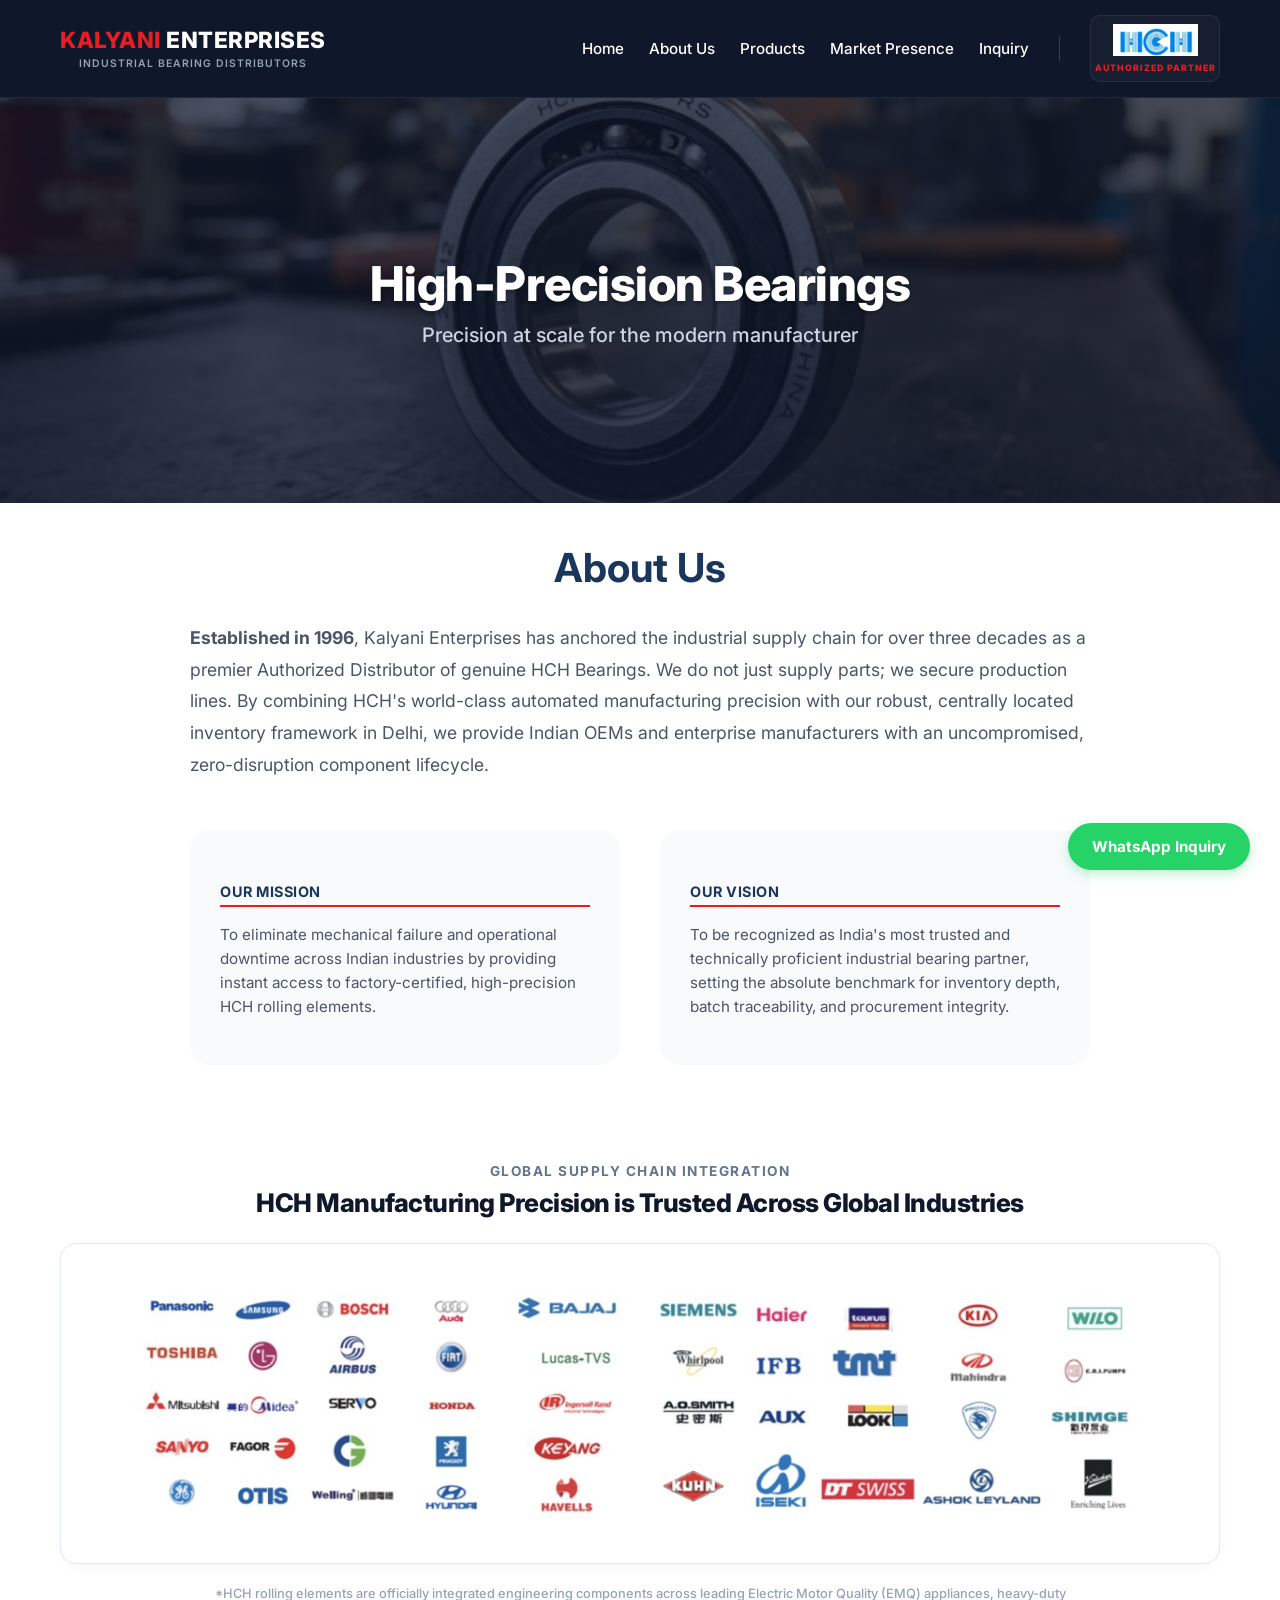
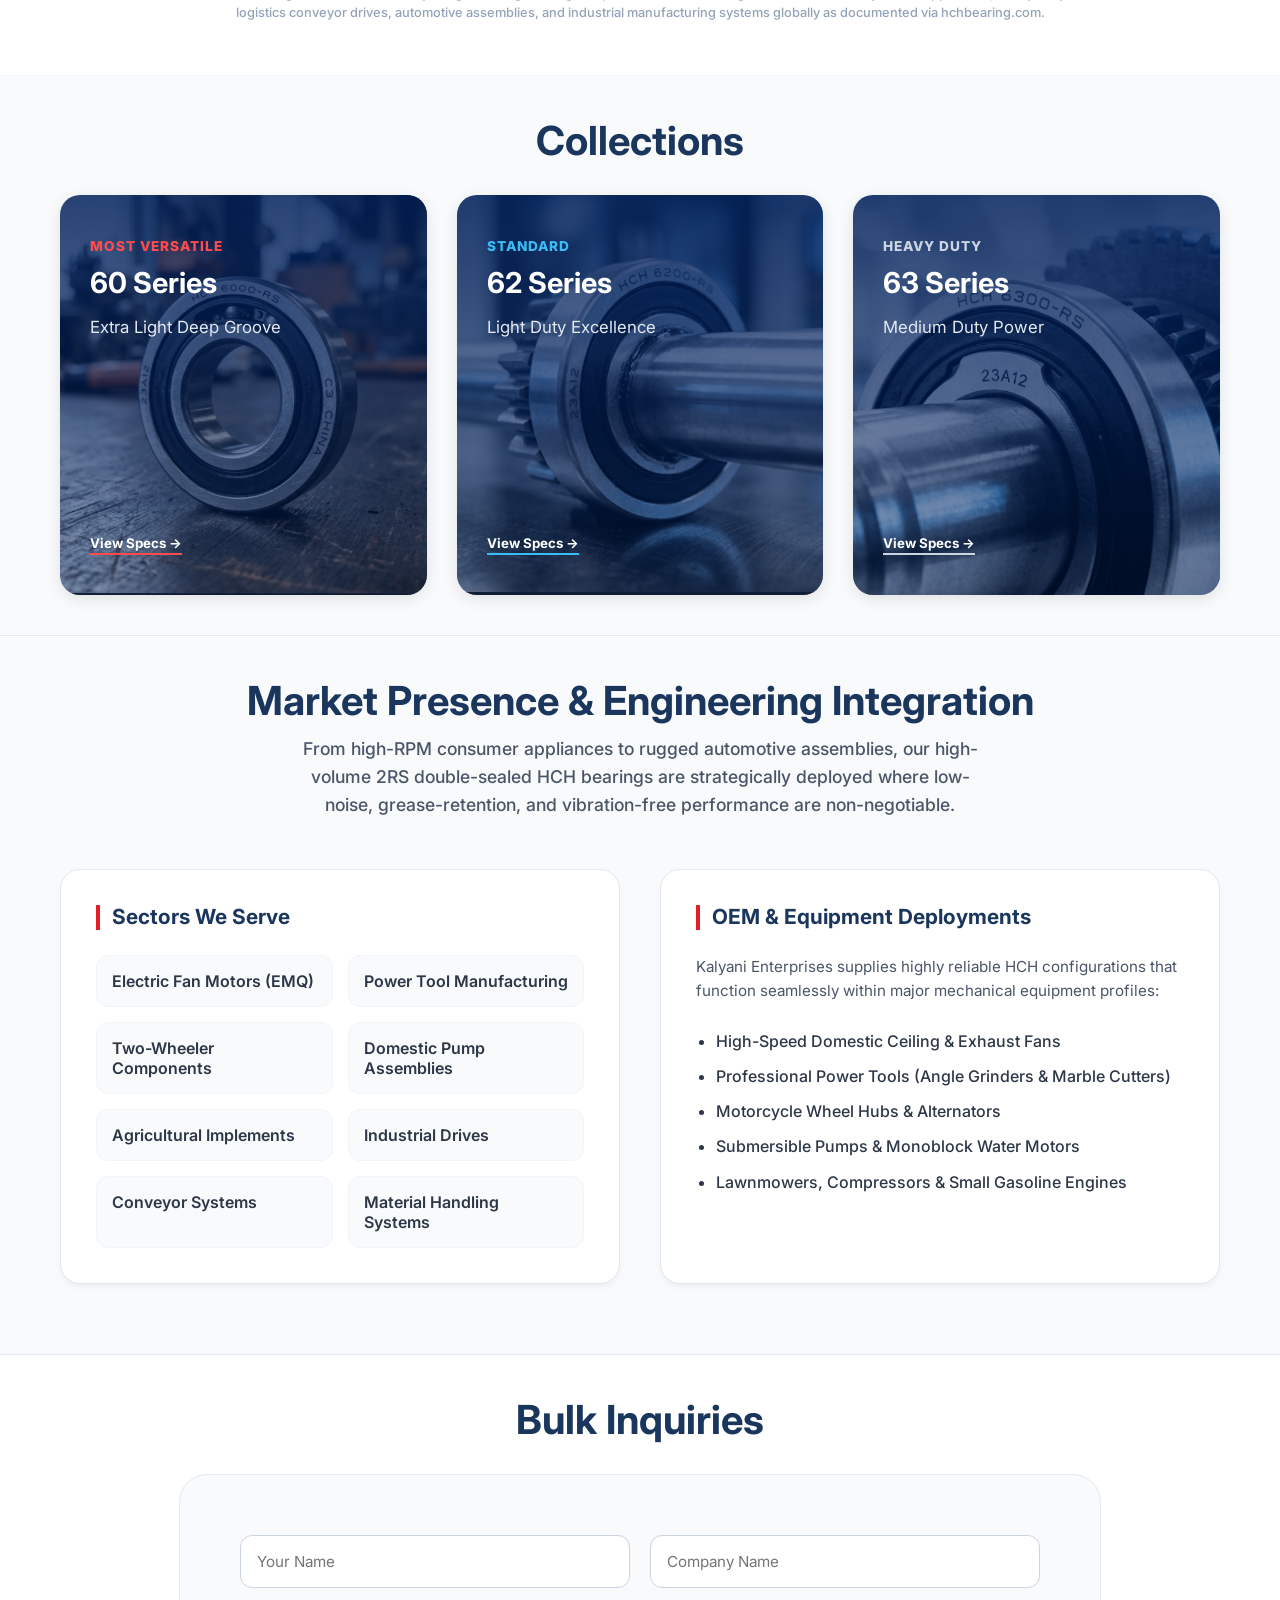
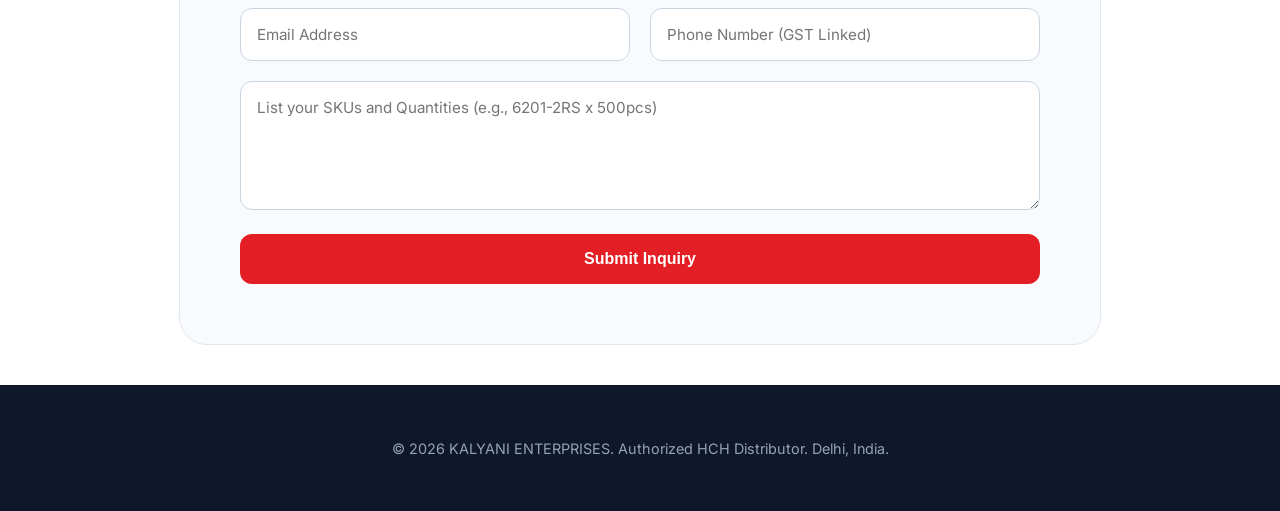
<file: index.html>
<!DOCTYPE html>
<html lang="en">
<head>
    <meta charset="UTF-8">
    <meta name="viewport" content="width=device-width, initial-scale=1.0">
    <title>KALYANI ENTERPRISES | Authorized HCH Distributor</title>
    <link rel="stylesheet" href="style.css?v=1.3"> 
    <link href="https://fonts.googleapis.com/css2?family=Inter:wght@300;400;500;600;700;800&display=swap" rel="stylesheet">
</head>
<body>

    <nav style="background: #0f172a; padding: 15px 0; border-bottom: 1px solid #1e293b; position: sticky; top: 0; z-index: 1000;">
        <div class="container navbar" style="display: flex; justify-content: space-between; align-items: center; max-width: 1200px; margin: 0 auto; padding: 0 20px; box-sizing: border-box;">
            
            <a href="index.html" class="logo" style="display: flex; flex-direction: column; align-items: center; text-align: center; justify-content: center; line-height: 1.2; text-decoration: none;">
                <div style="font-weight: 800; font-size: 1.4rem; letter-spacing: 0.5px; white-space: nowrap;">
                    <span class="brand-red" style="color: var(--brand-red);">KALYANI</span> <span style="color: #ffffff;">ENTERPRISES</span>
                </div>
                <span style="color: #94a3b8; letter-spacing: 1px; font-weight: 600; text-transform: uppercase; font-size: 0.65rem; margin-top: 4px; display: block; text-align: center; width: 100%;">
                    Industrial Bearing Distributors
                </span>
            </a> 

            <div style="display: flex; align-items: center; gap: 30px;">
                <ul class="nav-links" style="display: flex; list-style: none; gap: 25px; margin: 0; padding: 0;">
                    <li><a href="index.html" style="color: #ffffff; text-decoration: none; font-weight: 500; font-size: 0.95rem;">Home</a></li>
                    <li><a href="#about" style="color: #ffffff; text-decoration: none; font-weight: 500; font-size: 0.95rem;">About Us</a></li>
                    <li><a href="#series" style="color: #ffffff; text-decoration: none; font-weight: 500; font-size: 0.95rem;">Products</a></li>
                    <li><a href="#trusted-by" style="color: #ffffff; text-decoration: none; font-weight: 500; font-size: 0.95rem;">Market Presence</a></li>
                    <li><a href="#contact" style="color: #ffffff; text-decoration: none; font-weight: 500; font-size: 0.95rem;">Inquiry</a></li>
                </ul>

                <div style="height: 25px; width: 1px; background: #334155;"></div>

                <div style="display: flex; flex-direction: column; align-items: center; justify-content: center; background: rgba(255,255,255,0.03); padding: 8px 16px; border-radius: 10px; border: 1px solid rgba(255,255,255,0.08); width: 130px; box-sizing: border-box;">
                    <div style="width: 100%; height: auto; display: flex; align-items: center; justify-content: center;">
                        <img src="hch-logo.png" alt="HCH Logo" style="
                            width: 85px; 
                            height: auto; 
                            object-fit: contain;
                            filter: brightness(1.1) contrast(1.1);
                        ">
                    </div>
                    <span style="color: var(--brand-red); font-size: 0.55rem; font-weight: 800; text-transform: uppercase; letter-spacing: 1px; margin-top: 6px; white-space: nowrap;">
                        Authorized Partner
                    </span>
                </div>
            </div>

        </div>
    </nav>
    
    <header class="hero" style="
        position: relative; 
        width: 100%;
        max-width: 100%;
        overflow: hidden;
        box-sizing: border-box;
        height: 45vh; 
        min-height: 350px; 
        background: linear-gradient(rgba(15, 23, 42, 0.75), rgba(15, 23, 42, 0.85)), url('6000-bearing.jpeg') no-repeat center center; 
        background-size: cover; 
        display: flex; 
        align-items: center; 
        justify-content: center; 
        text-align: center;
        padding: 0 20px;
    ">
        <div class="hero-content" style="max-width: 800px; width: 100%; transform: none; position: relative; box-sizing: border-box;">
            <h1 style="color: #ffffff; font-size: 3rem; font-weight: 800; margin: 0 0 10px 0; letter-spacing: -0.5px; text-shadow: 0 2px 4px rgba(0,0,0,0.3);">
                High-Precision Bearings
            </h1>
            <h3 style="color: #cbd5e1; font-weight: 500; margin: 0; font-size: 1.25rem;">
                Precision at scale for the modern manufacturer
            </h3>
        </div>
    </header>

    <section id="about" class="section" style="padding-top: 40px; padding-bottom: 40px;">
        <div class="container">
            <h2 class="section-title">About Us</h2>
            <div style="max-width: 900px; margin: 0 auto; line-height: 1.8; color: var(--secondary); font-size: 1.1rem;">
                <p><strong>Established in 1996</strong>, Kalyani Enterprises has anchored the industrial supply chain for over three decades as a premier Authorized Distributor of genuine HCH Bearings. We do not just supply parts; we secure production lines. By combining HCH's world-class automated manufacturing precision with our robust, centrally located inventory framework in Delhi, we provide Indian OEMs and enterprise manufacturers with an uncompromised, zero-disruption component lifecycle.</p>
                
                <div style="display: grid; grid-template-columns: 1fr 1fr; gap: 40px; margin-top: 50px; text-align: left;">
                    <div class="feat" style="background: var(--light); padding: 30px; border-radius: 20px;">
                        <h4 style="color: var(--primary); margin-bottom: 10px; border-bottom: 2px solid var(--brand-red); font-weight: 700; text-transform: uppercase; font-size: 0.9rem; letter-spacing: 0.5px;">Our Mission</h4>
                        <p style="font-size: 0.95rem; line-height: 1.6;">To eliminate mechanical failure and operational downtime across Indian industries by providing instant access to factory-certified, high-precision HCH rolling elements.</p>
                    </div>
                    <div class="feat" style="background: var(--light); padding: 30px; border-radius: 20px;">
                        <h4 style="color: var(--primary); margin-bottom: 10px; border-bottom: 2px solid var(--brand-red); font-weight: 700; text-transform: uppercase; font-size: 0.9rem; letter-spacing: 0.5px;">Our Vision</h4>
                        <p style="font-size: 0.95rem; line-height: 1.6;">To be recognized as India's most trusted and technically proficient industrial bearing partner, setting the absolute benchmark for inventory depth, batch traceability, and procurement integrity.</p>
                    </div>
                </div>
            </div>
        </div>
    </section>

<!-- VERIFIED GLOBAL BRAND PARTNERS BLOCK (OPTIMIZED FOR LANDSCAPE) -->
    <section class="section" style="padding-top: 40px; padding-bottom: 40px; background: #ffffff; border-bottom: 1px solid #f1f5f9;">
        <div class="container" style="max-width: 1200px; margin: 0 auto; padding: 0 20px; box-sizing: border-box; text-align: center;">
            
            <h4 style="color: #64748b; font-weight: 700; text-transform: uppercase; font-size: 0.85rem; letter-spacing: 1.5px; margin-bottom: 8px;">
                Global Supply Chain Integration
            </h4>
            <h2 style="color: #0f172a; font-size: 1.6rem; font-weight: 800; margin-top: 0; margin-bottom: 25px; letter-spacing: -0.5px;">
                HCH Manufacturing Precision is Trusted Across Global Industries
            </h2>
            <!-- Scaled Landscape Image Container -->
            <div style="
                background: #ffffff; 
                padding: 15px; /* Reduced padding to give the image more space */
                border-radius: 16px; 
                border: 1px solid #e2e8f0; 
                box-shadow: 0 4px 12px rgba(15, 23, 42, 0.03);
                display: flex;
                justify-content: center;
                align-items: center;
                max-width: 1140px; /* Wider container */
                margin: 0 auto;
            ">
                <img src="brands.png" alt="HCH Global Partner Brands" style="
                    width: 100%; 
                    height: auto; 
                    max-width: 1100px; /* Allows the image to expand significantly bigger */
                    display: block;
                    object-fit: contain;
                ">
            </div>
            
            <p style="text-align: center; color: #94a3b8; font-size: 0.8rem; margin-top: 20px; font-weight: 500; line-height: 1.5; max-width: 900px; margin-left: auto; margin-right: auto;">
                *HCH rolling elements are officially integrated engineering components across leading Electric Motor Quality (EMQ) appliances, heavy-duty logistics conveyor drives, automotive assemblies, and industrial manufacturing systems globally as documented via hchbearing.com.
            </p>
            
        </div>
    </section>
    <section id="series" class="section bg-light">
        <div class="container">
            <h2 class="section-title">Collections</h2>
            <div class="bento-grid" style="display: grid; grid-template-columns: repeat(auto-fit, minmax(300px, 1fr)); gap: 30px;">
                
                <a href="6000.html" class="bento-item" style="display: flex; flex-direction: column; position: relative; border-radius: 20px; overflow: hidden; text-decoration: none; min-height: 400px; box-shadow: 0 4px 15px rgba(0,0,0,0.1);">
                    <div style="position: absolute; top: 0; left: 0; width: 100%; height: 100%; background: linear-gradient(180deg, rgba(0, 32, 91, 0.85) 0%, rgba(0, 32, 91, 0.4) 100%); z-index: 2;"></div>
                    <img src="6000-bearing.jpeg" alt="60 Series" class="bento-img" style="position: absolute; top: 0; left: 0; width: 100%; height: 100%; object-fit: cover; display: block; z-index: 1;">
                    <div class="bento-content" style="position: relative; z-index: 3; padding: 40px 30px; display: flex; flex-direction: column; height: 100%; min-height: 400px; justify-content: space-between; box-sizing: border-box; flex-grow: 1;">
                        <div>
                            <span style="color: #ff4d4d; font-weight: 800; font-size: 0.85rem; text-transform: uppercase; letter-spacing: 1px;">Most Versatile</span>
                            <h3 style="font-size: 1.8rem; color: #ffffff; margin: 10px 0 5px 0; font-weight: 700;">60 Series</h3>
                            <p style="color: #e2e8f0; font-size: 1.05rem; margin-bottom: 15px; font-weight: 400;">Extra Light Deep Groove</p>
                        </div>
                        <small class="view-spec" style="color: #ffffff; font-weight: 700; border-bottom: 2px solid #ff4d4d; width: fit-content; padding-bottom: 2px; margin-top: 20px;">View Specs →</small>
                    </div>
                </a>

                <a href="6200.html" class="bento-item" style="display: flex; flex-direction: column; position: relative; border-radius: 20px; overflow: hidden; text-decoration: none; min-height: 400px; box-shadow: 0 4px 15px rgba(0,0,0,0.1);">
                    <div style="position: absolute; top: 0; left: 0; width: 100%; height: 100%; background: linear-gradient(180deg, rgba(0, 32, 91, 0.85) 0%, rgba(0, 32, 91, 0.4) 100%); z-index: 2;"></div>
                    <img src="6200-bearing.jpeg" alt="62 Series" class="bento-img" style="position: absolute; top: 0; left: 0; width: 100%; height: 100%; object-fit: cover; display: block; z-index: 1;">
                    <div class="bento-content" style="position: relative; z-index: 3; padding: 40px 30px; display: flex; flex-direction: column; height: 100%; min-height: 400px; justify-content: space-between; box-sizing: border-box; flex-grow: 1;">
                        <div>
                            <span style="color: #38bdf8; font-weight: 800; font-size: 0.85rem; text-transform: uppercase; letter-spacing: 1px;">Standard</span>
                            <h3 style="font-size: 1.8rem; color: #ffffff; margin: 10px 0 5px 0; font-weight: 700;">62 Series</h3>
                            <p style="color: #e2e8f0; font-size: 1.05rem; margin-bottom: 15px; font-weight: 400;">Light Duty Excellence</p>
                        </div>
                        <small class="view-spec" style="color: #ffffff; font-weight: 700; border-bottom: 2px solid #38bdf8; width: fit-content; padding-bottom: 2px; margin-top: 20px;">View Specs →</small>
                    </div>
                </a>

                <a href="6300.html" class="bento-item" style="display: flex; flex-direction: column; position: relative; border-radius: 20px; overflow: hidden; text-decoration: none; min-height: 400px; box-shadow: 0 4px 15px rgba(0,0,0,0.1);">
                    <div style="position: absolute; top: 0; left: 0; width: 100%; height: 100%; background: linear-gradient(180deg, rgba(0, 32, 91, 0.85) 0%, rgba(0, 32, 91, 0.4) 100%); z-index: 2;"></div>
                    <img src="6300-bearing.jpeg" alt="63 Series" class="bento-img" style="position: absolute; top: 0; left: 0; width: 100%; height: 100%; object-fit: cover; display: block; z-index: 1;">
                    <div class="bento-content" style="position: relative; z-index: 3; padding: 40px 30px; display: flex; flex-direction: column; height: 100%; min-height: 400px; justify-content: space-between; box-sizing: border-box; flex-grow: 1;">
                        <div>
                            <span style="color: #cbd5e1; font-weight: 800; font-size: 0.85rem; text-transform: uppercase; letter-spacing: 1px;">Heavy Duty</span>
                            <h3 style="font-size: 1.8rem; color: #ffffff; margin: 10px 0 5px 0; font-weight: 700;">63 Series</h3>
                            <p style="color: #e2e8f0; font-size: 1.05rem; margin-bottom: 15px; font-weight: 400;">Medium Duty Power</p>
                        </div>
                        <small class="view-spec" style="color: #ffffff; font-weight: 700; border-bottom: 2px solid #cbd5e1; width: fit-content; padding-bottom: 2px; margin-top: 20px;">View Specs →</small>
                    </div>
                </a>

            </div>
        </div>
    </section>

    
    <section id="trusted-by" class="section" style="background: var(--light); border-top: 1px solid #e2e8f0; border-bottom: 1px solid #e2e8f0;">
        <div class="container">
            <h2 class="section-title" style="text-align: center; margin-bottom: 10px;">Market Presence & Engineering Integration</h2>
            <p style="text-align: center; color: var(--secondary); max-width: 700px; margin: 0 auto 50px auto; font-size: 1.1rem; font-weight: 500; line-height: 1.6;">
                From high-RPM consumer appliances to rugged automotive assemblies, our high-volume 2RS double-sealed HCH bearings are strategically deployed where low-noise, grease-retention, and vibration-free performance are non-negotiable.
            </p>

            <div style="display: grid; grid-template-columns: 1fr 1fr; gap: 40px; margin-bottom: 30px;">
                
                <div style="background: #ffffff; padding: 35px; border-radius: 20px; border: 1px solid #e2e8f0; box-shadow: 0 4px 6px -1px rgba(0,0,0,0.05);">
                    <h3 style="color: var(--primary); margin-top: 0; margin-bottom: 25px; font-size: 1.3rem; border-left: 4px solid var(--brand-red); padding-left: 12px; line-height: 1.2;">
                        Sectors We Serve
                    </h3>
                    <div style="display: grid; grid-template-columns: 1fr 1fr; gap: 15px;">
                        <div style="background: #f8fafc; padding: 15px; border-radius: 12px; border: 1px solid #f1f5f9; font-weight: 600; color: var(--dark);">
                            Electric Fan Motors (EMQ)
                        </div>
                        <div style="background: #f8fafc; padding: 15px; border-radius: 12px; border: 1px solid #f1f5f9; font-weight: 600; color: var(--dark);">
                            Power Tool Manufacturing
                        </div>
                        <div style="background: #f8fafc; padding: 15px; border-radius: 12px; border: 1px solid #f1f5f9; font-weight: 600; color: var(--dark);">
                            Two-Wheeler Components
                        </div>
                        <div style="background: #f8fafc; padding: 15px; border-radius: 12px; border: 1px solid #f1f5f9; font-weight: 600; color: var(--dark);">
                            Domestic Pump Assemblies
                        </div>
                        <div style="background: #f8fafc; padding: 15px; border-radius: 12px; border: 1px solid #f1f5f9; font-weight: 600; color: var(--dark);">
                            Agricultural Implements
                        </div>
                        <div style="background: #f8fafc; padding: 15px; border-radius: 12px; border: 1px solid #f1f5f9; font-weight: 600; color: var(--dark);">
                            Industrial Drives
                        </div>
                        <div style="background: #f8fafc; padding: 15px; border-radius: 12px; border: 1px solid #f1f5f9; font-weight: 600; color: var(--dark);">
                            Conveyor Systems
                        </div>
                        <div style="background: #f8fafc; padding: 15px; border-radius: 12px; border: 1px solid #f1f5f9; font-weight: 600; color: var(--dark);">
                            Material Handling Systems
                        </div>
                    </div>
                </div>

                <div style="background: #ffffff; padding: 35px; border-radius: 20px; border: 1px solid #e2e8f0; box-shadow: 0 4px 6px -1px rgba(0,0,0,0.05);">
                    <h3 style="color: var(--primary); margin-top: 0; margin-bottom: 25px; font-size: 1.3rem; border-left: 4px solid var(--brand-red); padding-left: 12px; line-height: 1.2;">
                        OEM & Equipment Deployments
                    </h3>
                    <p style="color: var(--secondary); font-size: 0.95rem; line-height: 1.6; margin-top: 0; margin-bottom: 20px;">
                        Kalyani Enterprises supplies highly reliable HCH configurations that function seamlessly within major mechanical equipment profiles:
                    </p>
                    <ul style="line-height: 2.2; color: var(--dark); padding-left: 20px; margin: 0; font-weight: 500;">
                        <li>High-Speed Domestic Ceiling & Exhaust Fans</li>
                        <li>Professional Power Tools (Angle Grinders & Marble Cutters)</li>
                        <li>Motorcycle Wheel Hubs & Alternators</li>
                        <li>Submersible Pumps & Monoblock Water Motors</li>
                        <li>Lawnmowers, Compressors & Small Gasoline Engines</li>
                    </ul>
                </div>

            </div>
        </div>
    </section>

    <section id="contact" class="section">
        <div class="container">
            <h2 class="section-title">Bulk Inquiries</h2>
            <div class="inquiry-card">
                <form>
                    <div class="input-row">
                        <input type="text" placeholder="Your Name" required>
                        <input type="text" placeholder="Company Name" required>
                    </div>
                    <div class="input-row">
                        <input type="email" placeholder="Email Address" required>
                        <input type="tel" placeholder="Phone Number (GST Linked)" required>
                    </div>
                    <textarea rows="5" placeholder="List your SKUs and Quantities (e.g., 6201-2RS x 500pcs)"></textarea>
                    <button type="submit" class="btn-submit">Submit Inquiry</button>
                </form>
            </div>
        </div>
    </section>

    <a href="https://wa.me/910000000000" class="whatsapp-float">WhatsApp Inquiry</a>

    <footer>
        <div class="container footer-content">
            <p>&copy; 2026 KALYANI ENTERPRISES. Authorized HCH Distributor. Delhi, India.</p>
        </div>
    </footer>

</body>
</html>
</file>
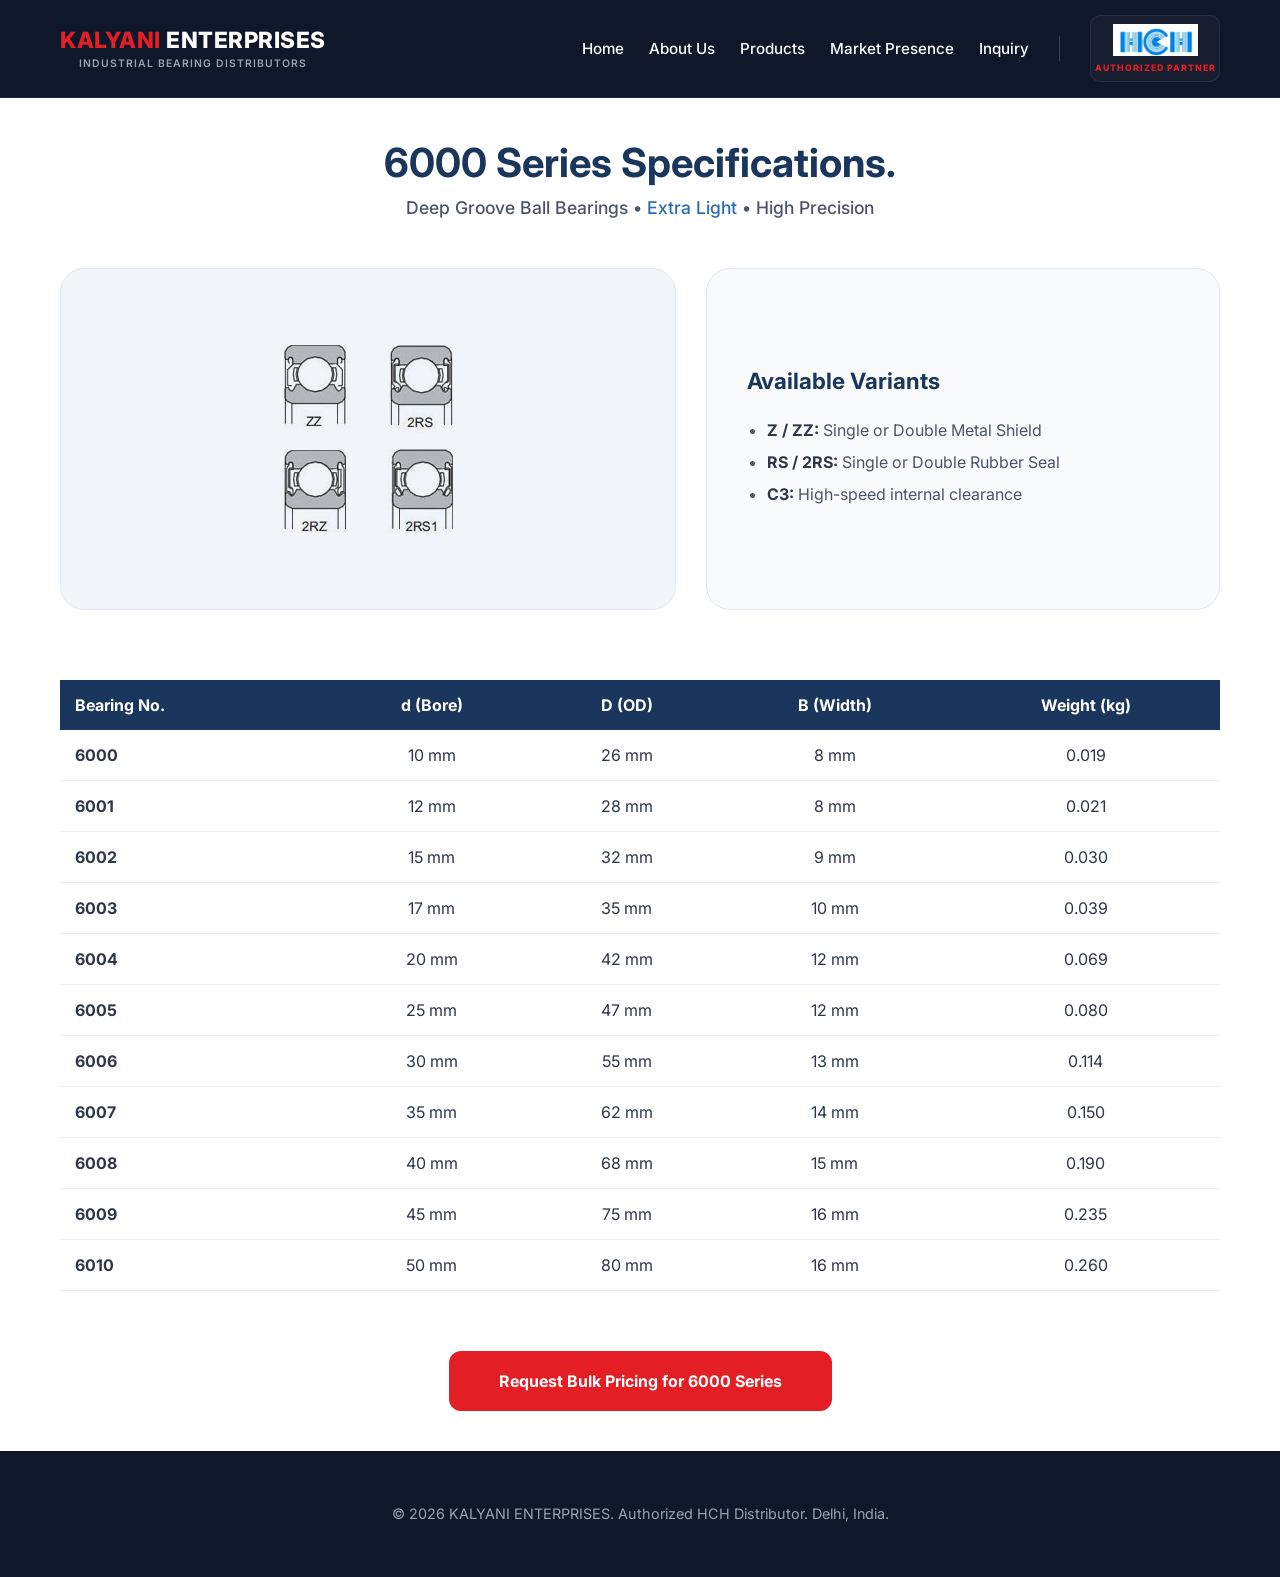
<file: 6000.html>
<!DOCTYPE html>
<html lang="en">
<head>
    <meta charset="UTF-8">
    <meta name="viewport" content="width=device-width, initial-scale=1.0">
    <title>6000 Series Technical Specifications | KALYANI ENTERPRISES</title>
    <link rel="stylesheet" href="style.css?v=1.3">
    <link href="https://fonts.googleapis.com/css2?family=Inter:wght@300;400;500;600;700;800&display=swap" rel="stylesheet">
</head>
<body>

    <nav style="background: #0f172a; padding: 15px 0; border-bottom: 1px solid #1e293b; position: sticky; top: 0; z-index: 1000;">
        <div class="container navbar" style="display: flex; justify-content: space-between; align-items: center; max-width: 1200px; margin: 0 auto; padding: 0 20px; box-sizing: border-box;">
            
            <a href="index.html" class="logo" style="display: flex; flex-direction: column; align-items: center; text-align: center; justify-content: center; line-height: 1.2; text-decoration: none;">
                <div style="font-weight: 800; font-size: 1.4rem; letter-spacing: 0.5px; white-space: nowrap;">
                    <span class="brand-red" style="color: var(--brand-red);">KALYANI</span> <span style="color: #ffffff;">ENTERPRISES</span>
                </div>
                <span style="color: #94a3b8; letter-spacing: 1px; font-weight: 600; text-transform: uppercase; font-size: 0.65rem; margin-top: 4px; display: block; text-align: center; width: 100%;">
                    Industrial Bearing Distributors
                </span>
            </a> 

            <div style="display: flex; align-items: center; gap: 30px;">
                <ul class="nav-links" style="display: flex; list-style: none; gap: 25px; margin: 0; padding: 0;">
                    <li><a href="index.html" style="color: #ffffff; text-decoration: none; font-weight: 500; font-size: 0.95rem;">Home</a></li>
                    <li><a href="index.html#about" style="color: #ffffff; text-decoration: none; font-weight: 500; font-size: 0.95rem;">About Us</a></li>
                    <li><a href="index.html#series" style="color: #ffffff; text-decoration: none; font-weight: 500; font-size: 0.95rem;">Products</a></li>
                    <li><a href="index.html#trusted-by" style="color: #ffffff; text-decoration: none; font-weight: 500; font-size: 0.95rem;">Market Presence</a></li>
                    <li><a href="index.html#contact" style="color: #ffffff; text-decoration: none; font-weight: 500; font-size: 0.95rem;">Inquiry</a></li>
                </ul>

                <div style="height: 25px; width: 1px; background: #334155;"></div>

                <div style="display: flex; flex-direction: column; align-items: center; justify-content: center; background: rgba(255,255,255,0.03); padding: 8px 16px; border-radius: 10px; border: 1px solid rgba(255,255,255,0.08); width: 130px; box-sizing: border-box;">
                    <div style="width: 100%; height: auto; display: flex; align-items: center; justify-content: center;">
                        <img src="hch-logo.png" alt="HCH Logo" style="
                            width: 85px; 
                            height: auto; 
                            object-fit: contain;
                            filter: brightness(1.1) contrast(1.1);
                        ">
                    </div>
                    <span style="color: var(--brand-red); font-size: 0.55rem; font-weight: 800; text-transform: uppercase; letter-spacing: 1px; margin-top: 6px; white-space: nowrap;">
                        Authorized Partner
                    </span>
                </div>
            </div>

        </div>
    </nav>

    <section class="section">
        <div class="container">
            
            <div style="text-align: center; margin-bottom: 50px;">
                <h1 class="section-title" style="margin-bottom: 10px;">6000 Series Specifications.</h1>
                <p style="color: var(--secondary); margin: 0; font-weight: 500; font-size: 1.1rem;">
                    Deep Groove Ball Bearings • <span style="color: var(--accent);">Extra Light</span> • High Precision
                </p>
            </div>

            <div style="display: grid; grid-template-columns: 1.2fr 1fr; gap: 30px; margin-bottom: 50px;">
                
                <div style="background: #f1f5f9; border-radius: 24px; border: 1px solid #e2e8f0; display: flex; align-items: center; justify-content: center; min-height: 300px; position: relative; overflow: hidden; padding: 20px;">
                    <img src="6000-diagram.png" alt="6000 Series Technical Diagram" style="max-width: 100%; height: auto; mix-blend-mode: multiply;">
                </div>

                <div style="background: var(--light); padding: 40px; border-radius: 24px; border: 1px solid #e2e8f0; display: flex; flex-direction: column; justify-content: center;">
                    <h3 style="color: var(--primary); margin-top: 0; margin-bottom: 20px; font-size: 1.4rem;">Available Variants</h3>
                    <ul style="line-height: 2; color: var(--secondary); margin: 0; padding-left: 20px; font-size: 1rem;">
                        <li><strong style="color: var(--dark);">Z / ZZ:</strong> Single or Double Metal Shield</li>
                        <li><strong style="color: var(--dark);">RS / 2RS:</strong> Single or Double Rubber Seal</li>
                        <li><strong style="color: var(--dark);">C3:</strong> High-speed internal clearance</li>
                    </ul>
                </div>
            </div>

            <div style="overflow-x: auto;">
                <table class="specs-table" style="width: 100%; border-collapse: collapse; margin-top: 20px;">
                    <thead>
                        <tr style="background: var(--primary); color: white;">
                            <th style="padding: 15px; text-align: left;">Bearing No.</th>
                            <th style="padding: 15px; text-align: center;">d (Bore)</th>
                            <th style="padding: 15px; text-align: center;">D (OD)</th>
                            <th style="padding: 15px; text-align: center;">B (Width)</th>
                            <th style="padding: 15px; text-align: center;">Weight (kg)</th>
                        </tr>
                    </thead>
                    <tbody style="color: var(--dark);">
                        <tr style="border-bottom: 1px solid #eee;"><td style="padding: 15px; text-align: left;"><strong>6000</strong></td><td style="padding: 15px; text-align: center;">10 mm</td><td style="padding: 15px; text-align: center;">26 mm</td><td style="padding: 15px; text-align: center;">8 mm</td><td style="padding: 15px; text-align: center;">0.019</td></tr>
                        <tr style="border-bottom: 1px solid #eee;"><td style="padding: 15px; text-align: left;"><strong>6001</strong></td><td style="padding: 15px; text-align: center;">12 mm</td><td style="padding: 15px; text-align: center;">28 mm</td><td style="padding: 15px; text-align: center;">8 mm</td><td style="padding: 15px; text-align: center;">0.021</td></tr>
                        <tr style="border-bottom: 1px solid #eee;"><td style="padding: 15px; text-align: left;"><strong>6002</strong></td><td style="padding: 15px; text-align: center;">15 mm</td><td style="padding: 15px; text-align: center;">32 mm</td><td style="padding: 15px; text-align: center;">9 mm</td><td style="padding: 15px; text-align: center;">0.030</td></tr>
                        <tr style="border-bottom: 1px solid #eee;"><td style="padding: 15px; text-align: left;"><strong>6003</strong></td><td style="padding: 15px; text-align: center;">17 mm</td><td style="padding: 15px; text-align: center;">35 mm</td><td style="padding: 15px; text-align: center;">10 mm</td><td style="padding: 15px; text-align: center;">0.039</td></tr>
                        <tr style="border-bottom: 1px solid #eee;"><td style="padding: 15px; text-align: left;"><strong>6004</strong></td><td style="padding: 15px; text-align: center;">20 mm</td><td style="padding: 15px; text-align: center;">42 mm</td><td style="padding: 15px; text-align: center;">12 mm</td><td style="padding: 15px; text-align: center;">0.069</td></tr>
                        <tr style="border-bottom: 1px solid #eee;"><td style="padding: 15px; text-align: left;"><strong>6005</strong></td><td style="padding: 15px; text-align: center;">25 mm</td><td style="padding: 15px; text-align: center;">47 mm</td><td style="padding: 15px; text-align: center;">12 mm</td><td style="padding: 15px; text-align: center;">0.080</td></tr>
                        <tr style="border-bottom: 1px solid #eee;"><td style="padding: 15px; text-align: left;"><strong>6006</strong></td><td style="padding: 15px; text-align: center;">30 mm</td><td style="padding: 15px; text-align: center;">55 mm</td><td style="padding: 15px; text-align: center;">13 mm</td><td style="padding: 15px; text-align: center;">0.114</td></tr>
                        <tr style="border-bottom: 1px solid #eee;"><td style="padding: 15px; text-align: left;"><strong>6007</strong></td><td style="padding: 15px; text-align: center;">35 mm</td><td style="padding: 15px; text-align: center;">62 mm</td><td style="padding: 15px; text-align: center;">14 mm</td><td style="padding: 15px; text-align: center;">0.150</td></tr>
                        <tr style="border-bottom: 1px solid #eee;"><td style="padding: 15px; text-align: left;"><strong>6008</strong></td><td style="padding: 15px; text-align: center;">40 mm</td><td style="padding: 15px; text-align: center;">68 mm</td><td style="padding: 15px; text-align: center;">15 mm</td><td style="padding: 15px; text-align: center;">0.190</td></tr>
                        <tr style="border-bottom: 1px solid #eee;"><td style="padding: 15px; text-align: left;"><strong>6009</strong></td><td style="padding: 15px; text-align: center;">45 mm</td><td style="padding: 15px; text-align: center;">75 mm</td><td style="padding: 15px; text-align: center;">16 mm</td><td style="padding: 15px; text-align: center;">0.235</td></tr>
                        <tr style="border-bottom: 1px solid #eee;"><td style="padding: 15px; text-align: left;"><strong>6010</strong></td><td style="padding: 15px; text-align: center;">50 mm</td><td style="padding: 15px; text-align: center;">80 mm</td><td style="padding: 15px; text-align: center;">16 mm</td><td style="padding: 15px; text-align: center;">0.260</td></tr>
                    </tbody>
                </table>
            </div>
            
            <div style="margin-top: 60px; text-align: center;">
                <a href="index.html#contact" class="btn-submit" style="text-decoration: none; display: inline-block; width: auto; padding: 20px 50px;">
                    Request Bulk Pricing for 6000 Series
                </a>
            </div>
        </div>
    </section>

    <footer>
        <div class="container footer-content">
            <p>&copy; 2026 KALYANI ENTERPRISES. Authorized HCH Distributor. Delhi, India.</p>
        </div>
    </footer>

</body>
</html>
</file>
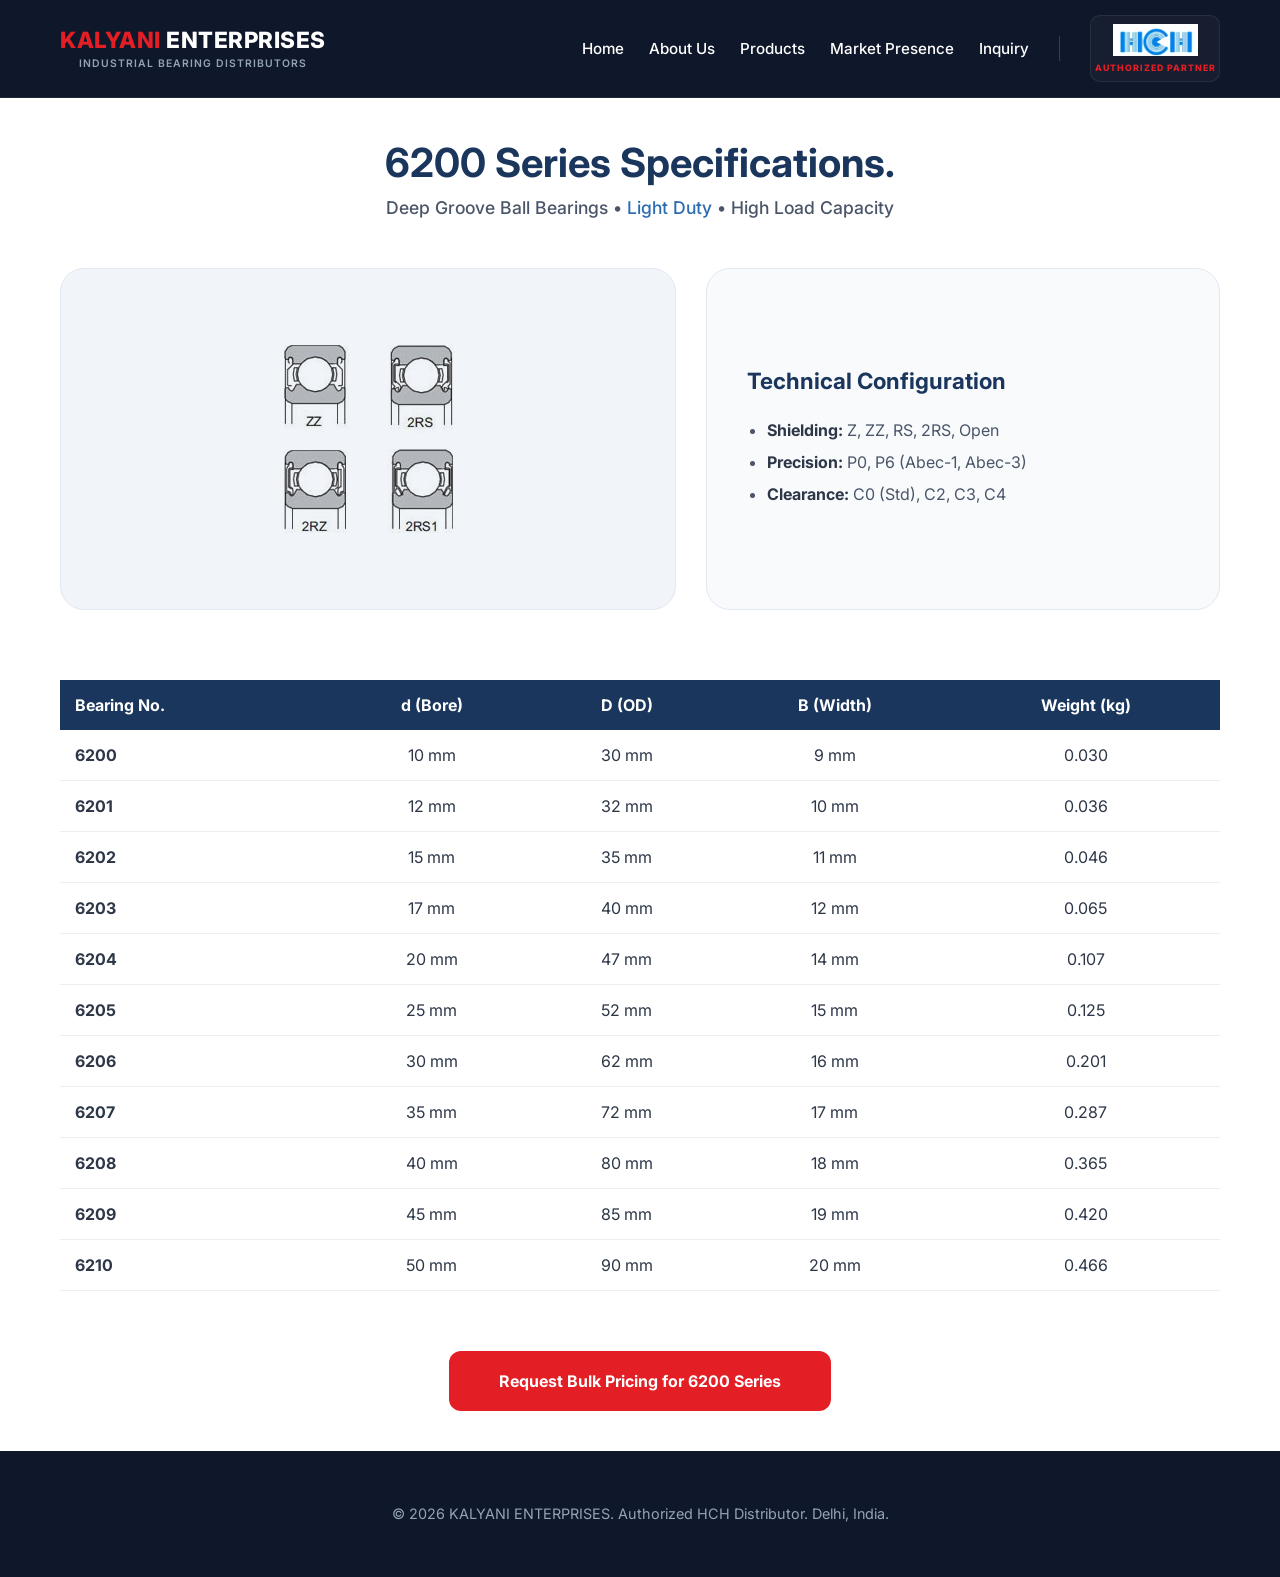
<file: 6200.html>
<!DOCTYPE html>
<html lang="en">
<head>
    <meta charset="UTF-8">
    <meta name="viewport" content="width=device-width, initial-scale=1.0">
    <title>6200 Series Technical Specifications | KALYANI ENTERPRISES</title>
    <link rel="stylesheet" href="style.css?v=1.3">
    <link href="https://fonts.googleapis.com/css2?family=Inter:wght@300;400;500;600;700;800&display=swap" rel="stylesheet">
</head>
<body>

    <nav style="background: #0f172a; padding: 15px 0; border-bottom: 1px solid #1e293b; position: sticky; top: 0; z-index: 1000;">
        <div class="container navbar" style="display: flex; justify-content: space-between; align-items: center; max-width: 1200px; margin: 0 auto; padding: 0 20px; box-sizing: border-box;">
            
            <a href="index.html" class="logo" style="display: flex; flex-direction: column; align-items: center; text-align: center; justify-content: center; line-height: 1.2; text-decoration: none;">
                <div style="font-weight: 800; font-size: 1.4rem; letter-spacing: 0.5px; white-space: nowrap;">
                    <span class="brand-red" style="color: var(--brand-red);">KALYANI</span> <span style="color: #ffffff;">ENTERPRISES</span>
                </div>
                <span style="color: #94a3b8; letter-spacing: 1px; font-weight: 600; text-transform: uppercase; font-size: 0.65rem; margin-top: 4px; display: block; text-align: center; width: 100%;">
                    Industrial Bearing Distributors
                </span>
            </a> 

            <div style="display: flex; align-items: center; gap: 30px;">
                <ul class="nav-links" style="display: flex; list-style: none; gap: 25px; margin: 0; padding: 0;">
                    <li><a href="index.html" style="color: #ffffff; text-decoration: none; font-weight: 500; font-size: 0.95rem;">Home</a></li>
                    <li><a href="index.html#about" style="color: #ffffff; text-decoration: none; font-weight: 500; font-size: 0.95rem;">About Us</a></li>
                    <li><a href="index.html#series" style="color: #ffffff; text-decoration: none; font-weight: 500; font-size: 0.95rem;">Products</a></li>
                    <li><a href="index.html#trusted-by" style="color: #ffffff; text-decoration: none; font-weight: 500; font-size: 0.95rem;">Market Presence</a></li>
                    <li><a href="index.html#contact" style="color: #ffffff; text-decoration: none; font-weight: 500; font-size: 0.95rem;">Inquiry</a></li>
                </ul>

                <div style="height: 25px; width: 1px; background: #334155;"></div>

                <div style="display: flex; flex-direction: column; align-items: center; justify-content: center; background: rgba(255,255,255,0.03); padding: 8px 16px; border-radius: 10px; border: 1px solid rgba(255,255,255,0.08); width: 130px; box-sizing: border-box;">
                    <div style="width: 100%; height: auto; display: flex; align-items: center; justify-content: center;">
                        <img src="hch-logo.png" alt="HCH Logo" style="
                            width: 85px; 
                            height: auto; 
                            object-fit: contain;
                            filter: brightness(1.1) contrast(1.1);
                        ">
                    </div>
                    <span style="color: var(--brand-red); font-size: 0.55rem; font-weight: 800; text-transform: uppercase; letter-spacing: 1px; margin-top: 6px; white-space: nowrap;">
                        Authorized Partner
                    </span>
                </div>
            </div>

        </div>
    </nav>

    <section class="section">
        <div class="container">
            
            <div style="text-align: center; margin-bottom: 50px;">
                <h1 class="section-title" style="margin-bottom: 10px;">6200 Series Specifications.</h1>
                <p style="color: var(--secondary); margin: 0; font-weight: 500; font-size: 1.1rem;">
                    Deep Groove Ball Bearings • <span style="color: var(--accent);">Light Duty</span> • High Load Capacity
                </p>
            </div>

            <div style="display: grid; grid-template-columns: 1.2fr 1fr; gap: 30px; margin-bottom: 50px;">
                
                <div style="background: #f1f5f9; border-radius: 24px; border: 1px solid #e2e8f0; display: flex; align-items: center; justify-content: center; min-height: 300px; position: relative; overflow: hidden; padding: 20px;">
                    <img src="6000-diagram.png" alt="6200 Series Technical Diagram" style="max-width: 100%; height: auto; mix-blend-mode: multiply;">
                </div>

                <div style="background: var(--light); padding: 40px; border-radius: 24px; border: 1px solid #e2e8f0; display: flex; flex-direction: column; justify-content: center;">
                    <h3 style="color: var(--primary); margin-top: 0; margin-bottom: 20px; font-size: 1.4rem;">Technical Configuration</h3>
                    <ul style="line-height: 2; color: var(--secondary); margin: 0; padding-left: 20px; font-size: 1rem;">
                        <li><strong style="color: var(--dark);">Shielding:</strong> Z, ZZ, RS, 2RS, Open</li>
                        <li><strong style="color: var(--dark);">Precision:</strong> P0, P6 (Abec-1, Abec-3)</li>
                        <li><strong style="color: var(--dark);">Clearance:</strong> C0 (Std), C2, C3, C4</li>
                    </ul>
                </div>
            </div>

            <div style="overflow-x: auto;">
                <table class="specs-table" style="width: 100%; border-collapse: collapse; margin-top: 20px;">
                    <thead>
                        <tr style="background: var(--primary); color: white;">
                            <th style="padding: 15px; text-align: left;">Bearing No.</th>
                            <th style="padding: 15px; text-align: center;">d (Bore)</th>
                            <th style="padding: 15px; text-align: center;">D (OD)</th>
                            <th style="padding: 15px; text-align: center;">B (Width)</th>
                            <th style="padding: 15px; text-align: center;">Weight (kg)</th>
                        </tr>
                    </thead>
                    <tbody style="color: var(--dark);">
                        <tr style="border-bottom: 1px solid #eee;"><td style="padding: 15px; text-align: left;"><strong>6200</strong></td><td style="padding: 15px; text-align: center;">10 mm</td><td style="padding: 15px; text-align: center;">30 mm</td><td style="padding: 15px; text-align: center;">9 mm</td><td style="padding: 15px; text-align: center;">0.030</td></tr>
                        <tr style="border-bottom: 1px solid #eee;"><td style="padding: 15px; text-align: left;"><strong>6201</strong></td><td style="padding: 15px; text-align: center;">12 mm</td><td style="padding: 15px; text-align: center;">32 mm</td><td style="padding: 15px; text-align: center;">10 mm</td><td style="padding: 15px; text-align: center;">0.036</td></tr>
                        <tr style="border-bottom: 1px solid #eee;"><td style="padding: 15px; text-align: left;"><strong>6202</strong></td><td style="padding: 15px; text-align: center;">15 mm</td><td style="padding: 15px; text-align: center;">35 mm</td><td style="padding: 15px; text-align: center;">11 mm</td><td style="padding: 15px; text-align: center;">0.046</td></tr>
                        <tr style="border-bottom: 1px solid #eee;"><td style="padding: 15px; text-align: left;"><strong>6203</strong></td><td style="padding: 15px; text-align: center;">17 mm</td><td style="padding: 15px; text-align: center;">40 mm</td><td style="padding: 15px; text-align: center;">12 mm</td><td style="padding: 15px; text-align: center;">0.065</td></tr>
                        <tr style="border-bottom: 1px solid #eee;"><td style="padding: 15px; text-align: left;"><strong>6204</strong></td><td style="padding: 15px; text-align: center;">20 mm</td><td style="padding: 15px; text-align: center;">47 mm</td><td style="padding: 15px; text-align: center;">14 mm</td><td style="padding: 15px; text-align: center;">0.107</td></tr>
                        <tr style="border-bottom: 1px solid #eee;"><td style="padding: 15px; text-align: left;"><strong>6205</strong></td><td style="padding: 15px; text-align: center;">25 mm</td><td style="padding: 15px; text-align: center;">52 mm</td><td style="padding: 15px; text-align: center;">15 mm</td><td style="padding: 15px; text-align: center;">0.125</td></tr>
                        <tr style="border-bottom: 1px solid #eee;"><td style="padding: 15px; text-align: left;"><strong>6206</strong></td><td style="padding: 15px; text-align: center;">30 mm</td><td style="padding: 15px; text-align: center;">62 mm</td><td style="padding: 15px; text-align: center;">16 mm</td><td style="padding: 15px; text-align: center;">0.201</td></tr>
                        <tr style="border-bottom: 1px solid #eee;"><td style="padding: 15px; text-align: left;"><strong>6207</strong></td><td style="padding: 15px; text-align: center;">35 mm</td><td style="padding: 15px; text-align: center;">72 mm</td><td style="padding: 15px; text-align: center;">17 mm</td><td style="padding: 15px; text-align: center;">0.287</td></tr>
                        <tr style="border-bottom: 1px solid #eee;"><td style="padding: 15px; text-align: left;"><strong>6208</strong></td><td style="padding: 15px; text-align: center;">40 mm</td><td style="padding: 15px; text-align: center;">80 mm</td><td style="padding: 15px; text-align: center;">18 mm</td><td style="padding: 15px; text-align: center;">0.365</td></tr>
                        <tr style="border-bottom: 1px solid #eee;"><td style="padding: 15px; text-align: left;"><strong>6209</strong></td><td style="padding: 15px; text-align: center;">45 mm</td><td style="padding: 15px; text-align: center;">85 mm</td><td style="padding: 15px; text-align: center;">19 mm</td><td style="padding: 15px; text-align: center;">0.420</td></tr>
                        <tr style="border-bottom: 1px solid #eee;"><td style="padding: 15px; text-align: left;"><strong>6210</strong></td><td style="padding: 15px; text-align: center;">50 mm</td><td style="padding: 15px; text-align: center;">90 mm</td><td style="padding: 15px; text-align: center;">20 mm</td><td style="padding: 15px; text-align: center;">0.466</td></tr>
                    </tbody>
                </table>
            </div>
            
            <div style="margin-top: 60px; text-align: center;">
                <a href="index.html#contact" class="btn-submit" style="text-decoration: none; display: inline-block; width: auto; padding: 20px 50px;">
                    Request Bulk Pricing for 6200 Series
                </a>
            </div>
        </div>
    </section>

    <footer>
        <div class="container footer-content">
            <p>&copy; 2026 KALYANI ENTERPRISES. Authorized HCH Distributor. Delhi, India.</p>
        </div>
    </footer>

</body>
</html>
</file>
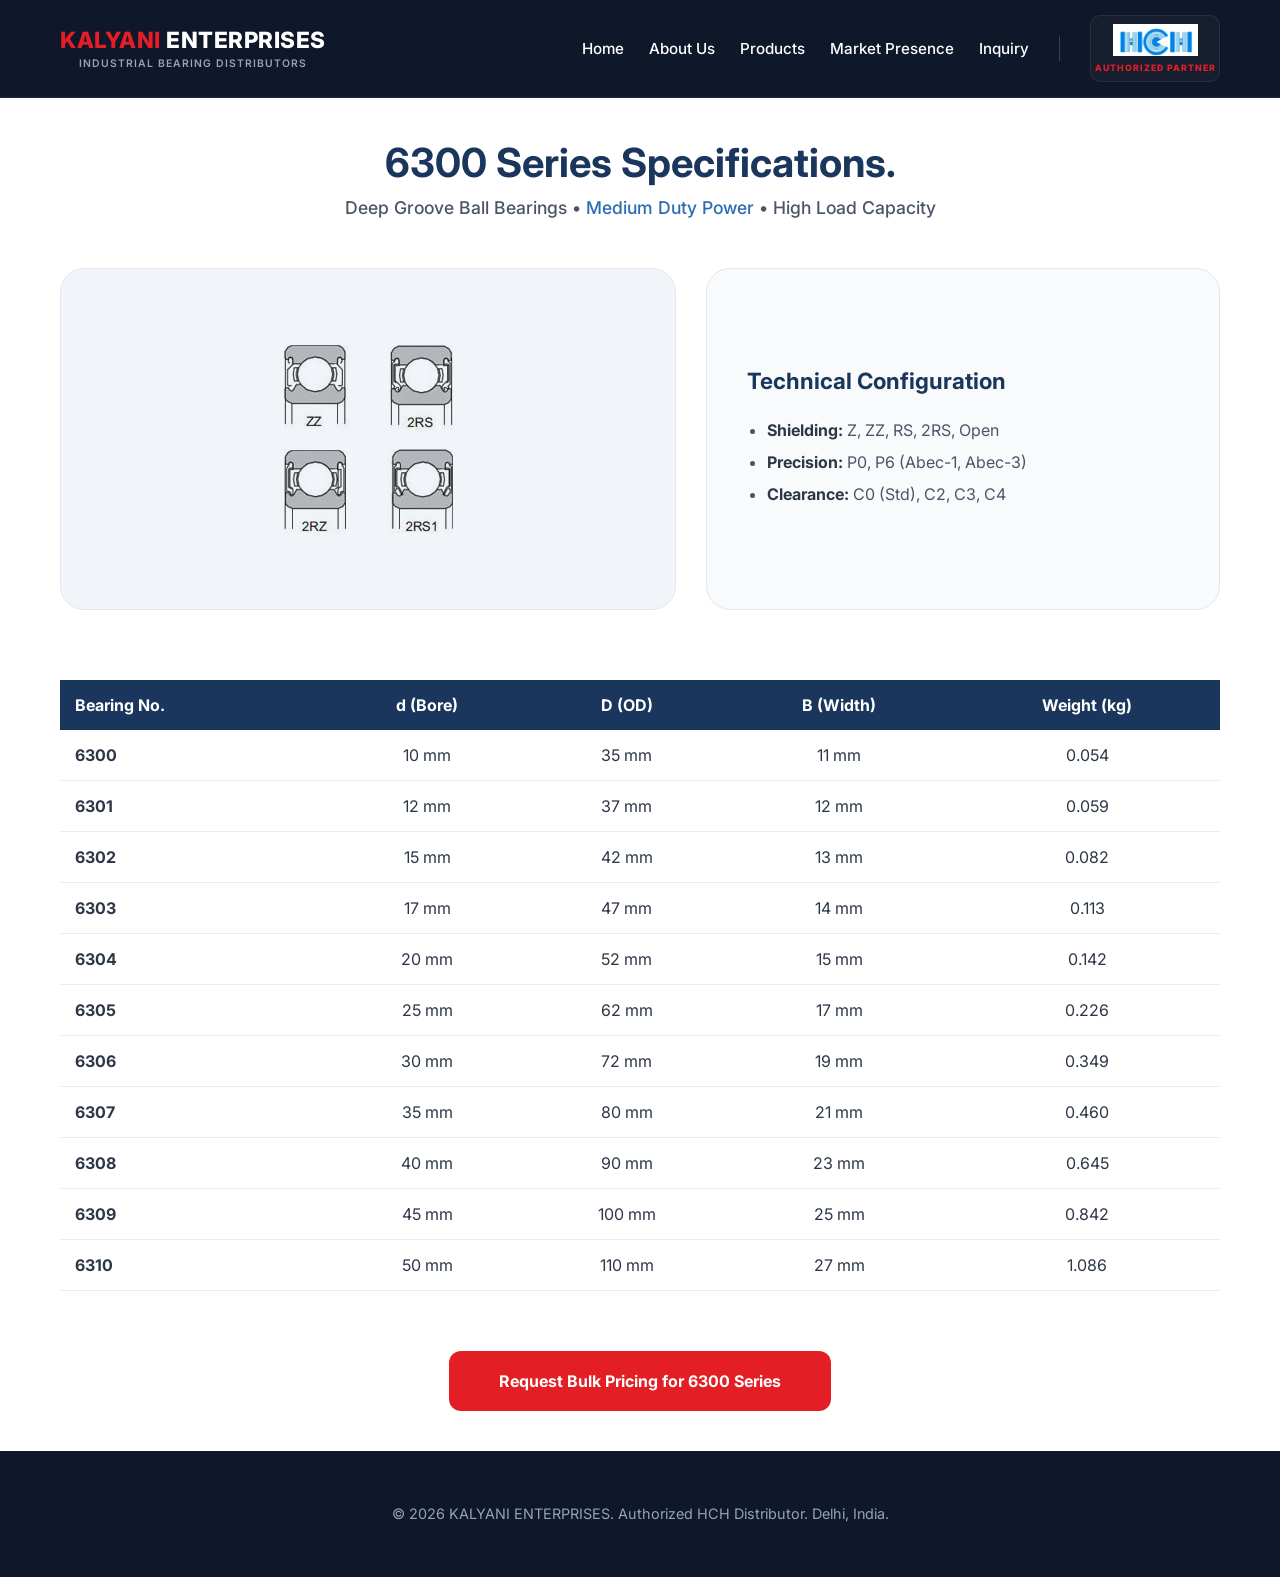
<file: 6300.html>
<!DOCTYPE html>
<html lang="en">
<head>
    <meta charset="UTF-8">
    <meta name="viewport" content="width=device-width, initial-scale=1.0">
    <title>6300 Series Technical Specifications | KALYANI ENTERPRISES</title>
    <link rel="stylesheet" href="style.css?v=1.3">
    <link href="https://fonts.googleapis.com/css2?family=Inter:wght@300;400;500;600;700;800&display=swap" rel="stylesheet">
</head>
<body>

    <nav style="background: #0f172a; padding: 15px 0; border-bottom: 1px solid #1e293b; position: sticky; top: 0; z-index: 1000;">
        <div class="container navbar" style="display: flex; justify-content: space-between; align-items: center; max-width: 1200px; margin: 0 auto; padding: 0 20px; box-sizing: border-box;">
            
            <a href="index.html" class="logo" style="display: flex; flex-direction: column; align-items: center; text-align: center; justify-content: center; line-height: 1.2; text-decoration: none;">
                <div style="font-weight: 800; font-size: 1.4rem; letter-spacing: 0.5px; white-space: nowrap;">
                    <span class="brand-red" style="color: var(--brand-red);">KALYANI</span> <span style="color: #ffffff;">ENTERPRISES</span>
                </div>
                <span style="color: #94a3b8; letter-spacing: 1px; font-weight: 600; text-transform: uppercase; font-size: 0.65rem; margin-top: 4px; display: block; text-align: center; width: 100%;">
                    Industrial Bearing Distributors
                </span>
            </a> 

            <div style="display: flex; align-items: center; gap: 30px;">
                <ul class="nav-links" style="display: flex; list-style: none; gap: 25px; margin: 0; padding: 0;">
                    <li><a href="index.html" style="color: #ffffff; text-decoration: none; font-weight: 500; font-size: 0.95rem;">Home</a></li>
                    <li><a href="index.html#about" style="color: #ffffff; text-decoration: none; font-weight: 500; font-size: 0.95rem;">About Us</a></li>
                    <li><a href="index.html#series" style="color: #ffffff; text-decoration: none; font-weight: 500; font-size: 0.95rem;">Products</a></li>
                    <li><a href="index.html#trusted-by" style="color: #ffffff; text-decoration: none; font-weight: 500; font-size: 0.95rem;">Market Presence</a></li>
                    <li><a href="index.html#contact" style="color: #ffffff; text-decoration: none; font-weight: 500; font-size: 0.95rem;">Inquiry</a></li>
                </ul>

                <div style="height: 25px; width: 1px; background: #334155;"></div>

                <div style="display: flex; flex-direction: column; align-items: center; justify-content: center; background: rgba(255,255,255,0.03); padding: 8px 16px; border-radius: 10px; border: 1px solid rgba(255,255,255,0.08); width: 130px; box-sizing: border-box;">
                    <div style="width: 100%; height: auto; display: flex; align-items: center; justify-content: center;">
                        <img src="hch-logo.png" alt="HCH Logo" style="
                            width: 85px; 
                            height: auto; 
                            object-fit: contain;
                            filter: brightness(1.1) contrast(1.1);
                        ">
                    </div>
                    <span style="color: var(--brand-red); font-size: 0.55rem; font-weight: 800; text-transform: uppercase; letter-spacing: 1px; margin-top: 6px; white-space: nowrap;">
                        Authorized Partner
                    </span>
                </div>
            </div>

        </div>
    </nav>

    <section class="section">
        <div class="container">
            
            <div style="text-align: center; margin-bottom: 50px;">
                <h1 class="section-title" style="margin-bottom: 10px;">6300 Series Specifications.</h1>
                <p style="color: var(--secondary); margin: 0; font-weight: 500; font-size: 1.1rem;">
                    Deep Groove Ball Bearings • <span style="color: var(--accent);">Medium Duty Power</span> • High Load Capacity
                </p>
            </div>

            <div style="display: grid; grid-template-columns: 1.2fr 1fr; gap: 30px; margin-bottom: 50px;">
                
                <div style="background: #f1f5f9; border-radius: 24px; border: 1px solid #e2e8f0; display: flex; align-items: center; justify-content: center; min-height: 300px; position: relative; overflow: hidden; padding: 20px;">
                    <img src="6000-diagram.png" alt="6300 Series Technical Diagram" style="max-width: 100%; height: auto; mix-blend-mode: multiply;">
                </div>

                <div style="background: var(--light); padding: 40px; border-radius: 24px; border: 1px solid #e2e8f0; display: flex; flex-direction: column; justify-content: center;">
                    <h3 style="color: var(--primary); margin-top: 0; margin-bottom: 20px; font-size: 1.4rem;">Technical Configuration</h3>
                    <ul style="line-height: 2; color: var(--secondary); margin: 0; padding-left: 20px; font-size: 1rem;">
                        <li><strong style="color: var(--dark);">Shielding:</strong> Z, ZZ, RS, 2RS, Open</li>
                        <li><strong style="color: var(--dark);">Precision:</strong> P0, P6 (Abec-1, Abec-3)</li>
                        <li><strong style="color: var(--dark);">Clearance:</strong> C0 (Std), C2, C3, C4</li>
                    </ul>
                </div>
            </div>

            <div style="overflow-x: auto;">
                <table class="specs-table" style="width: 100%; border-collapse: collapse; margin-top: 20px;">
                    <thead>
                        <tr style="background: var(--primary); color: white;">
                            <th style="padding: 15px; text-align: left;">Bearing No.</th>
                            <th style="padding: 15px; text-align: center;">d (Bore)</th>
                            <th style="padding: 15px; text-align: center;">D (OD)</th>
                            <th style="padding: 15px; text-align: center;">B (Width)</th>
                            <th style="padding: 15px; text-align: center;">Weight (kg)</th>
                        </tr>
                    </thead>
                    <tbody style="color: var(--dark);">
                        <tr style="border-bottom: 1px solid #eee;"><td style="padding: 15px; text-align: left;"><strong>6300</strong></td><td style="padding: 15px; text-align: center;">10 mm</td><td style="padding: 15px; text-align: center;">35 mm</td><td style="padding: 15px; text-align: center;">11 mm</td><td style="padding: 15px; text-align: center;">0.054</td></tr>
                        <tr style="border-bottom: 1px solid #eee;"><td style="padding: 15px; text-align: left;"><strong>6301</strong></td><td style="padding: 15px; text-align: center;">12 mm</td><td style="padding: 15px; text-align: center;">37 mm</td><td style="padding: 15px; text-align: center;">12 mm</td><td style="padding: 15px; text-align: center;">0.059</td></tr>
                        <tr style="border-bottom: 1px solid #eee;"><td style="padding: 15px; text-align: left;"><strong>6302</strong></td><td style="padding: 15px; text-align: center;">15 mm</td><td style="padding: 15px; text-align: center;">42 mm</td><td style="padding: 15px; text-align: center;">13 mm</td><td style="padding: 15px; text-align: center;">0.082</td></tr>
                        <tr style="border-bottom: 1px solid #eee;"><td style="padding: 15px; text-align: left;"><strong>6303</strong></td><td style="padding: 15px; text-align: center;">17 mm</td><td style="padding: 15px; text-align: center;">47 mm</td><td style="padding: 15px; text-align: center;">14 mm</td><td style="padding: 15px; text-align: center;">0.113</td></tr>
                        <tr style="border-bottom: 1px solid #eee;"><td style="padding: 15px; text-align: left;"><strong>6304</strong></td><td style="padding: 15px; text-align: center;">20 mm</td><td style="padding: 15px; text-align: center;">52 mm</td><td style="padding: 15px; text-align: center;">15 mm</td><td style="padding: 15px; text-align: center;">0.142</td></tr>
                        <tr style="border-bottom: 1px solid #eee;"><td style="padding: 15px; text-align: left;"><strong>6305</strong></td><td style="padding: 15px; text-align: center;">25 mm</td><td style="padding: 15px; text-align: center;">62 mm</td><td style="padding: 15px; text-align: center;">17 mm</td><td style="padding: 15px; text-align: center;">0.226</td></tr>
                        <tr style="border-bottom: 1px solid #eee;"><td style="padding: 15px; text-align: left;"><strong>6306</strong></td><td style="padding: 15px; text-align: center;">30 mm</td><td style="padding: 15px; text-align: center;">72 mm</td><td style="padding: 15px; text-align: center;">19 mm</td><td style="padding: 15px; text-align: center;">0.349</td></tr>
                        <tr style="border-bottom: 1px solid #eee;"><td style="padding: 15px; text-align: left;"><strong>6307</strong></td><td style="padding: 15px; text-align: center;">35 mm</td><td style="padding: 15px; text-align: center;">80 mm</td><td style="padding: 15px; text-align: center;">21 mm</td><td style="padding: 15px; text-align: center;">0.460</td></tr>
                        <tr style="border-bottom: 1px solid #eee;"><td style="padding: 15px; text-align: left;"><strong>6308</strong></td><td style="padding: 15px; text-align: center;">40 mm</td><td style="padding: 15px; text-align: center;">90 mm</td><td style="padding: 15px; text-align: center;">23 mm</td><td style="padding: 15px; text-align: center;">0.645</td></tr>
                        <tr style="border-bottom: 1px solid #eee;"><td style="padding: 15px; text-align: left;"><strong>6309</strong></td><td style="padding: 15px; text-align: center;">45 mm</td><td style="padding: 10px 15px; text-align: center;">100 mm</td><td style="padding: 15px; text-align: center;">25 mm</td><td style="padding: 15px; text-align: center;">0.842</td></tr>
                        <tr style="border-bottom: 1px solid #eee;"><td style="padding: 15px; text-align: left;"><strong>6310</strong></td><td style="padding: 15px; text-align: center;">50 mm</td><td style="padding: 15px; text-align: center;">110 mm</td><td style="padding: 15px; text-align: center;">27 mm</td><td style="padding: 15px; text-align: center;">1.086</td></tr>
                    </tbody>
                </table>
            </div>
            
            <div style="margin-top: 60px; text-align: center;">
                <a href="index.html#contact" class="btn-submit" style="text-decoration: none; display: inline-block; width: auto; padding: 20px 50px;">
                    Request Bulk Pricing for 6300 Series
                </a>
            </div>
        </div>
    </section>

    <footer>
        <div class="container footer-content">
            <p>&copy; 2026 KALYANI ENTERPRISES. Authorized HCH Distributor. Delhi, India.</p>
        </div>
    </footer>

</body>
</html>
</file>
<file: style.css>
:root {

    --primary: #1a365d;    /* Deep Industrial Blue */

    --brand-red: #E31E24;  /* Fire Red Logo */

    --secondary: #4a5568;  /* Steel Grey */

    --accent: #2b6cb0;     /* Accent Blue */

    --white: #ffffff;

    --light: #f8fafc;      

    --dark: #2d3748; 

}



/* --- FIXES OVERLAPPING NAV ON ANCHOR CLICK --- */

html {

    scroll-behavior: smooth; 

    scroll-padding-top: 95px; /* Creates a clean offset matching the sticky navbar height */

}



body {

    background-color: var(--white);

    color: var(--dark);

    font-family: 'Inter', sans-serif;

    margin: 0;

    -webkit-font-smoothing: antialiased;

}



.container { max-width: 1200px; margin: 0 auto; padding: 0 20px; box-sizing: border-box; }



/* --- NAVIGATION --- */

nav {

    position: sticky; 

    top: 0; 

    z-index: 1000;

}

.logo { transition: opacity 0.2s ease; }

.logo:hover { opacity: 0.9; }

.nav-links { list-style: none; display: flex; margin: 0; padding: 0; }

.nav-links a { text-decoration: none; transition: color 0.2s ease; }

.nav-links a:hover { color: var(--brand-red) !important; }



/* --- HERO SECTION --- */

.hero { 

    width: 100%;

    overflow: hidden;

    margin-bottom: 0px !important; 

    padding-bottom: 0px !important;

}

.hero h1 { 

    font-size: clamp(2rem, 5vw, 3rem) !important; 

    margin-top: 0px !important;    

    margin-bottom: 10px !important;

}

.hero h3 {

    margin-top: 0px !important;

    margin-bottom: 0px !important;

}



/* --- THE COLLECTION: BENTO GRID --- */

.section { 

    padding: 40px 0; 

}

.bg-light { background-color: var(--light); }

.section-title { 

    font-size: 2.5rem; 

    font-weight: 700; 

    color: var(--primary); 

    margin-top: 0px; 

    margin-bottom: 30px; 

    text-align: center; 

}



.bento-item {

    transition: transform 0.4s cubic-bezier(0.16, 1, 0.3, 1), box-shadow 0.4s ease;

}

.bento-item:hover { 

    transform: translateY(-6px); 

    box-shadow: 0 12px 30px rgba(15, 23, 42, 0.15) !important;

}

.bento-img {

    transition: transform 0.5s ease;

}

.bento-item:hover .bento-img {

    transform: scale(1.04);

}



/* --- INQUIRY SECTION --- */

.inquiry-card {

    background: var(--light);

    padding: 60px;

    border-radius: 28px;

    border: 1px solid #e2e8f0;

    max-width: 800px;

    margin: 0 auto;

}

.input-row { display: grid; grid-template-columns: 1fr 1fr; gap: 20px; margin-bottom: 20px; }

input, textarea { 

    padding: 16px; 

    border-radius: 12px; 

    border: 1px solid #cbd5e0; 

    width: 100%; 

    box-sizing: border-box; 

    font-family: inherit;

    font-size: 0.95rem;

    transition: border-color 0.2s, box-shadow 0.2s;

}

input:focus, textarea:focus {

    outline: none;

    border-color: var(--accent);

    box-shadow: 0 0 0 3px rgba(43, 108, 176, 0.1);

}

textarea { resize: vertical; margin-bottom: 20px; }



.btn-submit {

    background: var(--brand-red);

    color: white;

    padding: 16px 40px;

    border-radius: 12px;

    font-weight: 700;

    border: none;

    cursor: pointer;

    font-size: 1rem;

    width: 100%;

    transition: background 0.2s;

}

.btn-submit:hover { background: var(--primary); }



/* --- FOOTER & WHATSAPP --- */

footer { padding: 40px 0; text-align: center; background: #0f172a; color: #94a3b8; font-size: 0.9rem; }



.whatsapp-float {

    position: fixed;

    bottom: 30px;

    right: 30px; 

    background: #25D366;

    color: white;

    padding: 14px 24px;

    border-radius: 50px;

    font-weight: 700;

    text-decoration: none;

    z-index: 999;

    font-size: 0.95rem;

    box-shadow: 0 4px 12px rgba(37, 211, 102, 0.3);

    transition: transform 0.2s;

}

.whatsapp-float:hover {

    transform: scale(1.03);

}



/* ========================================== */

/* MOBILE & SAFARI RESPONSIVENESS OVERRIDES   */

/* ========================================== */

@media (max-width: 992px) {

    .bento-grid { grid-template-columns: 1fr !important; }

    .input-row { grid-template-columns: 1fr; gap: 0; }

    input { margin-bottom: 20px; }

    .inquiry-card { padding: 30px 20px; }

}



@media (max-width: 768px) {

    div[style*="display: grid"], 

    div[style*="grid-template-columns"] {

        grid-template-columns: 1fr !important;

        gap: 20px !important;

    }



    .navbar {

        flex-direction: column !important;

        gap: 20px !important;

        padding: 0 10px !important;

    }

    

    .navbar > div {

        flex-direction: column !important;

        gap: 20px !important;

        width: 100%;

    }



    .nav-links {

        flex-direction: row !important;

        flex-wrap: wrap;

        justify-content: center !important;

        gap: 15px !important;

    }



    div[style*="width: 1px; background: #334155"],

    div[style*="height: 25px; width: 1px"] {

        display: none !important;

    }



    .section { padding: 30px 0; }

    .section-title { font-size: 2rem; margin-bottom: 20px; }

    .hero { height: 35vh !important; }

    .hero h1 { font-size: 2.2rem !important; }

}
</file>
